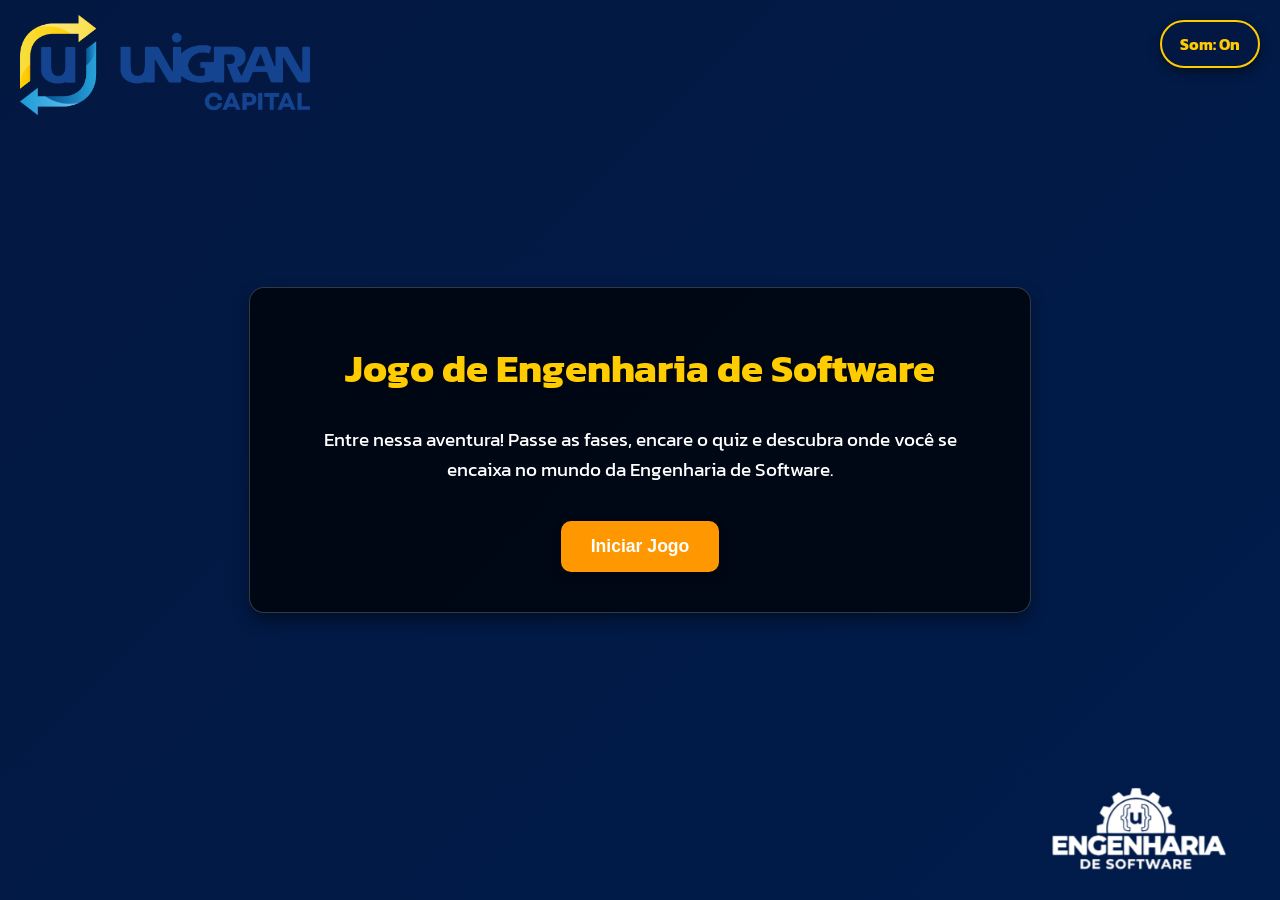
<file: index.html>
<!DOCTYPE html>
<html lang="pt-BR">
<head>
  <meta charset="UTF-8">
  <meta name="viewport" content="width=device-width, initial-scale=1.0">
  <title>Jogo de Engenharia de Software</title>
  
  <!-- Estilos e Fontes do Projeto -->
  <link rel="stylesheet" href="css/style.css">
  <link href="https://fonts.googleapis.com/css2?family=Kanit:wght@400;700&display=swap" rel="stylesheet">
</head>
<body>
  <!-- Identificação de Marcas (Logos de Canto) -->
  <img src="img/logo-capital.png" alt="Unigran Capital" class="logo-unigran">
  <img src="img/engenharia_logo.png" alt="Engenharia de Software" class="logo-engenharia">

  <!-- Tela Inicial / Card de Boas-Vindas -->
  <div class="container">
    <h1>Jogo de Engenharia de Software</h1>
    <p>Entre nessa aventura! Passe as fases, encare o quiz e descubra onde você se encaixa no mundo da Engenharia de Software.</p>
    <button id="btnIniciar" class="start-button">Iniciar Jogo</button>
  </div>

  <!-- Gerenciador de Áudio -->
  <script src="js/audio.js"></script>
  
  <!-- Script de Inicialização do Jogo e Reset de Pontuação -->
  <script>
    document.getElementById("btnIniciar").addEventListener("click", function() {
      if (typeof audioManager !== "undefined") {
        audioManager.playClickSound();
      }
      
      // Reseta os pontos de vocação acumulados no localStorage ao iniciar novo jogo
      const skills = {
        seguranca: 0, gestao: 0, ia: 0, cloud: 0, devops: 0,
        dados: 0, programacao: 0, analise_dados: 0, desenvolvimento: 0,
        qa_testing: 0, ux_ui: 0, arquitetura: 0
      };
      localStorage.setItem("skills", JSON.stringify(skills));

      // Inicia o jogo na Fase 1
      setTimeout(() => {
        window.location.href = "game.html?fase=1";
      }, 150);
    });
  </script>
</body>
</html>
</file>
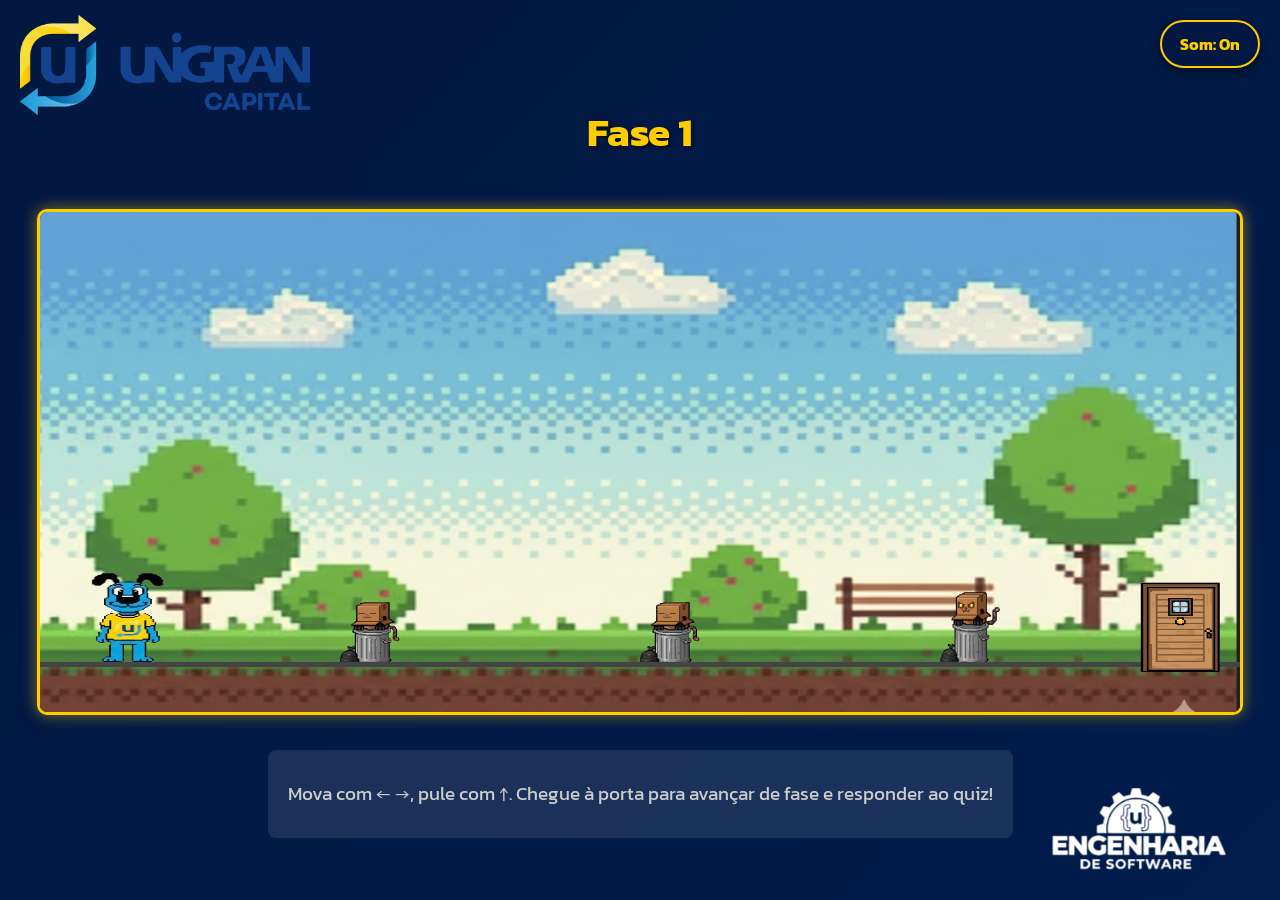
<file: game.html>
<!DOCTYPE html>
<html lang="pt-BR">
<head>
    <meta charset="UTF-8">
    <meta name="viewport" content="width=device-width, initial-scale=1.0">
    <title>Jogo Eng. Software</title>
    
    <!-- Estilos Globais -->
    <link rel="stylesheet" href="css/style.css">
    <link href="https://fonts.googleapis.com/css2?family=Kanit:wght@400;700&display=swap" rel="stylesheet">
</head>
<body>
    <!-- Logos Institucionais Fixas -->
    <img src="img/logo-capital.png" alt="Unigran Capital" class="logo-unigran">
    <img src="img/engenharia_logo.png" alt="Engenharia de Software" class="logo-engenharia">

    <!-- Container da Área de Jogo Canvas 2D -->
    <div class="game-area">
        <h1 id="faseTitulo">Fase 1</h1>
        <canvas id="gameCanvas"></canvas>
        <div class="game-info">
          <p>Mova com ← →, pule com ↑. Chegue à porta para avançar de fase e responder ao quiz!</p>
        </div>
    </div>
    
    <!-- Leitura da Fase Atual da URL -->
    <script>
        const urlParams = new URLSearchParams(window.location.search);
        const currentLevel = parseInt(urlParams.get("fase")) || 1;
        document.getElementById("faseTitulo").innerText = `Fase ${currentLevel}`;
        document.title = `Fase ${currentLevel} - Jogo Eng. Software`;
    </script>
    
    <!-- Scripts de Lógica de Áudio e Motor do Jogo -->
    <script src="js/audio.js"></script>
    <script src="js/game.js"></script>
</body>
</html>
</file>
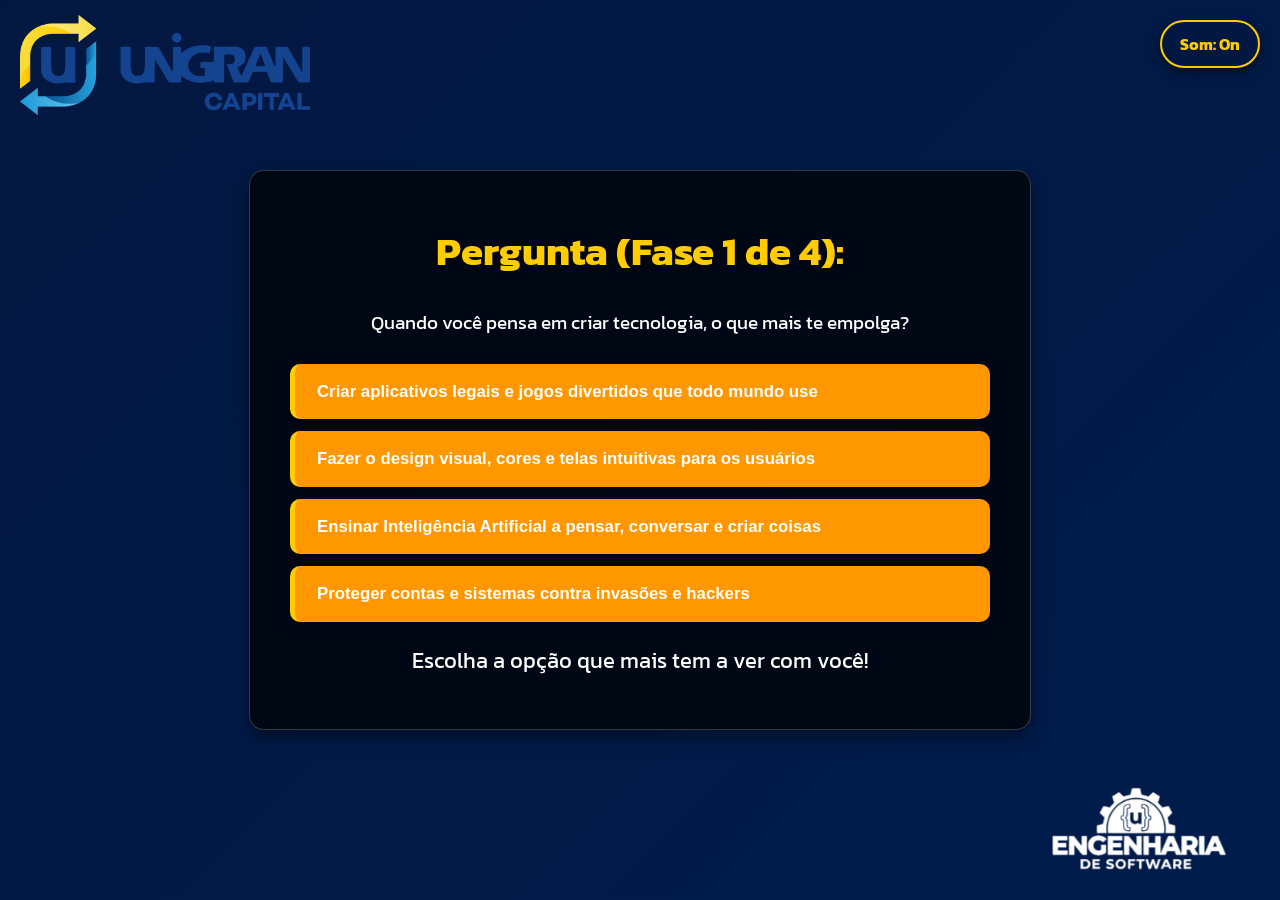
<file: quiz.html>
<!DOCTYPE html>
<html lang="pt-BR">
<head>
  <meta charset="UTF-8">
  <meta name="viewport" content="width=device-width, initial-scale=1.0">
  <title>Quiz da Engenharia</title>
  
  <!-- Estilos Globais -->
  <link rel="stylesheet" href="css/style.css">
  <link href="https://fonts.googleapis.com/css2?family=Kanit:wght@400;700&display=swap" rel="stylesheet">
</head>
<body>
  <!-- Logos Institucionais Fixas -->
  <img src="img/logo-capital.png" alt="Unigran Capital" class="logo-unigran">
  <img src="img/engenharia_logo.png" alt="Engenharia de Software" class="logo-engenharia">

  <!-- Container Interativo do Quiz Vocacional -->
  <div class="quiz-container">
    <h1 id="quizTitulo">Pergunta:</h1>
    <p id="quizTexto" class="quiz-question"></p>
    <div id="quizOpcoes"></div>
    <p id="contador">Escolha a opção que mais tem a ver com você!</p>
  </div>

  <!-- Scripts de Lógica de Áudio e Perguntas do Quiz -->
  <script src="js/audio.js"></script>
  <script src="js/quiz.js"></script>
</body>
</html>
</file>
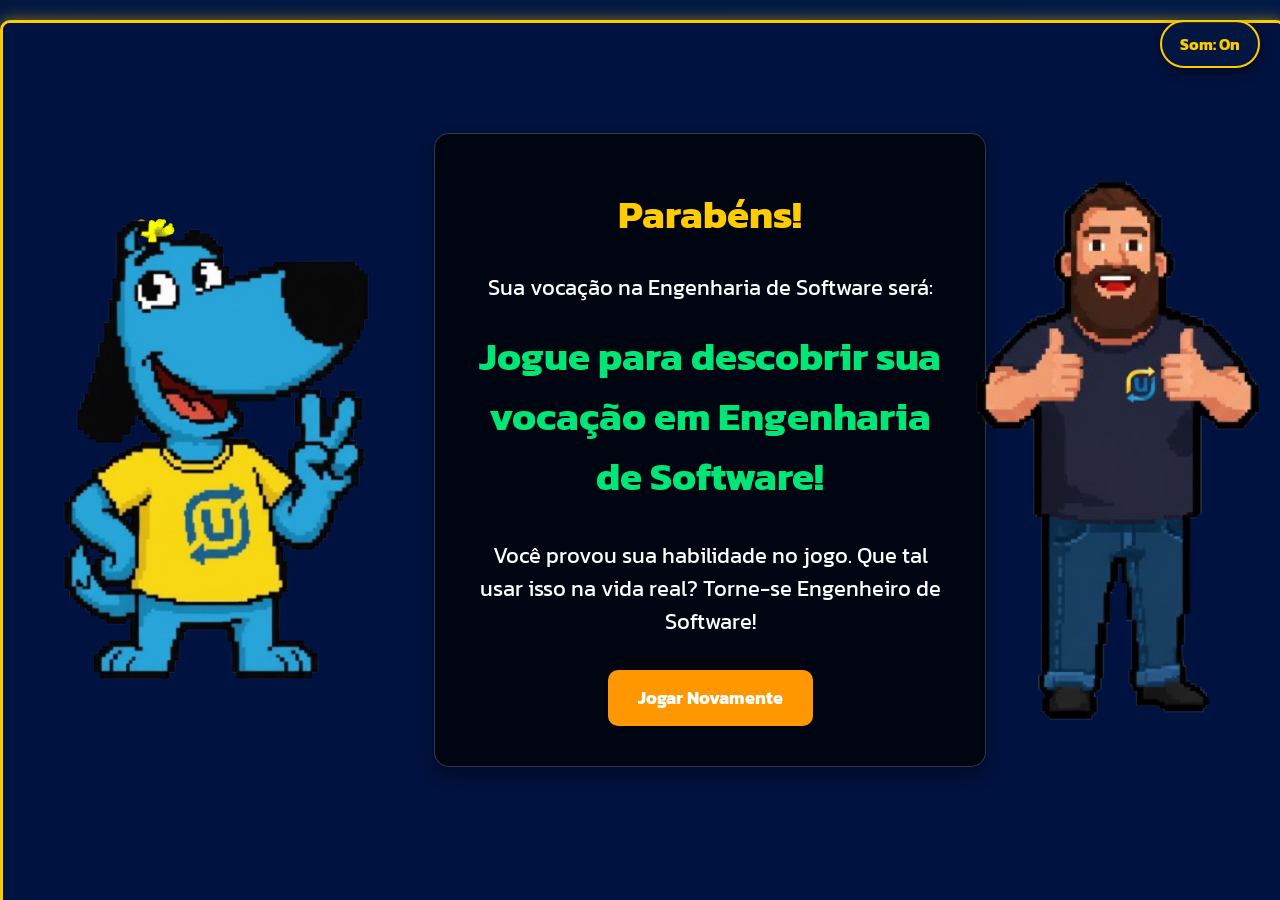
<file: resultado.html>
<!DOCTYPE html>
<html lang="pt-BR">
<head>
  <meta charset="UTF-8">
  <meta name="viewport" content="width=device-width, initial-scale=1.0">
  <title>Resultado Final - Jogo Eng. Software</title>
  
  <!-- Estilos Globais -->
  <link rel="stylesheet" href="css/style.css">
  <link href="https://fonts.googleapis.com/css2?family=Kanit:wght@400;700&display=swap" rel="stylesheet">
</head>
<body>
  <!-- Canvas de Animação de Fogos de Artifício (Fundo) -->
  <canvas id="fireworksCanvas"></canvas>

  <!-- Container Principal da Tela de Resultado -->
  <div class="resultado-container">
    <!-- Imagem Lateral Esquerda -->
    <div class="side-col">
      <img src="img/left.png" alt="Ilustração Estudante" class="side-image">
    </div>

    <!-- Card Central de Resultado Vocacional -->
    <div class="resultado-card">
      <div class="resultado">
          <h1>Parabéns!</h1>
          <p>Sua vocação na Engenharia de Software será:</p>
          <h2 id="vocacaoResultado">...</h2>
          <p>Você provou sua habilidade no jogo. Que tal usar isso na vida real? Torne-se Engenheiro de Software!</p>
          <a href="index.html" class="restart-button">Jogar Novamente</a>
      </div>
    </div>

    <!-- Imagem Lateral Direita -->
    <div class="side-col">
      <img src="img/right.png" alt="Ilustração Estudante" class="side-image">
    </div>
  </div>

  <!-- Scripts de Áudio, Animação de Fogos e Cálculo de Resultado -->
  <script src="js/audio.js"></script>
  <script src="js/fireworks.js"></script>
  <script src="js/resultado.js"></script>
</body>
</html>
</file>
<file: css/style.css>
@import url('https://fonts.googleapis.com/css2?family=Kanit:wght@400;700&display=swap');

/* Estilos Globais */
body {
    font-family: 'Kanit', sans-serif;
    background: linear-gradient(135deg, #031841, #001c4b);
    color: white;
    text-align: center;
    margin: 0;
    padding: 0;
    display: flex;
    justify-content: center;
    align-items: center;
    min-height: 100vh;
    flex-direction: column;
    font-size: 22px;
}

h1 {
    margin-top: 20px;
    font-size: 2.5rem;
    text-shadow: 2px 2px 4px rgba(0, 0, 0, 0.5);
    color: #ffcc00;
}

/* Logos Fixas */
.logo-unigran {
    position: fixed;
    top: 15px;
    left: 20px;
    height: 100px;
    width: auto;
    z-index: 10;
}

.logo-engenharia {
    position: fixed;
    bottom: 15px;
    right: 20px;
    height: 100px;
    width: auto;
    z-index: 10;
}

/* Cards Principais */
.container,
.resultado,
.quiz-container {
    background: rgba(0, 0, 0, 0.7);
    padding: 30px 40px;
    margin: 20px auto;
    border-radius: 15px;
    width: 90%;
    max-width: 700px;
    box-shadow: 0 8px 16px rgba(0, 0, 0, 0.4);
    border: 1px solid rgba(255, 255, 255, 0.2);
}

.container p,
.quiz-question {
    font-size: 1.2rem;
    line-height: 1.6;
    margin-bottom: 25px;
}

/* Botões */
.start-button,
.quiz-button,
.restart-button {
    background: #ff9800;
    color: white;
    border: none;
    padding: 15px 30px;
    font-size: 1.1rem;
    font-weight: bold;
    margin: 10px;
    border-radius: 10px;
    cursor: pointer;
    transition: all 0.3s ease;
    text-decoration: none;
    display: inline-block;
    box-shadow: 0 4px 8px rgba(0, 0, 0, 0.3);
}

.start-button:hover,
.quiz-button:hover,
.restart-button:hover {
    background: #e68900;
    transform: translateY(-3px) scale(1.02);
    box-shadow: 0 6px 12px rgba(0, 0, 0, 0.4);
}

/* Opções do Quiz */
#quizOpcoes {
    display: flex;
    flex-direction: column;
    gap: 12px;
    margin: 20px 0;
}

#quizOpcoes .quiz-button {
    display: block;
    width: 100%;
    text-align: left;
    margin: 0;
    box-sizing: border-box;
    padding: 16px 22px;
    font-size: 1.05rem;
    line-height: 1.4;
    border-left: 5px solid #ffcc00;
}

/* Canvas do Jogo */
canvas {
    background: #1a1a1a;
    display: block;
    margin: 20px auto;
    border: 3px solid #ffcc00;
    border-radius: 10px;
    box-shadow: 0 0 15px rgba(255, 204, 0, 0.5);
}

.game-area {
    display: flex;
    flex-direction: column;
    align-items: center;
    margin-top: 20px;
}

.game-info {
    background: rgba(255, 255, 255, 0.1);
    padding: 10px 20px;
    border-radius: 8px;
    margin-top: 15px;
    font-size: 1.2rem;
    color: #ccc;
}

/* Tela de Resultado */
.resultado h2 {
    font-size: 2.5rem;
    color: #00e676;
    margin-top: 20px;
    text-shadow: 1px 1px 3px rgba(0, 0, 0, 0.5);
}

.resultado-container {
    display: flex;
    justify-content: center;
    align-items: center;
    gap: 20px;
    padding: 20px;
    height: 100vh;
    box-sizing: border-box;
    position: relative;
    z-index: 1;
}

.side-col {
    display: flex;
    justify-content: center;
    align-items: center;
}

.side-image {
    height: 60vh;
    width: auto;
}

.resultado {
    max-width: 500px;
}

#fireworksCanvas {
    position: fixed;
    top: 0;
    left: 0;
    width: 100%;
    height: 100%;
    z-index: 0;
    pointer-events: none;
}

/* Botão de Som */
.mute-button {
    position: fixed;
    top: 20px;
    right: 20px;
    z-index: 1000;
    background: rgba(3, 24, 65, 0.85);
    color: #ffcc00;
    border: 2px solid #ffcc00;
    padding: 10px 18px;
    font-size: 1rem;
    font-family: 'Kanit', sans-serif;
    font-weight: bold;
    border-radius: 25px;
    cursor: pointer;
    box-shadow: 0 4px 12px rgba(0, 0, 0, 0.5);
    transition: all 0.3s ease;
    outline: none;
}

.mute-button:hover {
    background: #ffcc00;
    color: #031841;
    transform: translateY(-2px) scale(1.05);
    box-shadow: 0 6px 16px rgba(255, 204, 0, 0.4);
}

/* Responsividade */
@media (max-width: 768px) {
    h1 {
        font-size: 2rem;
    }

    .container,
    .resultado,
    .quiz-container {
        width: 95%;
        padding: 20px;
    }

    .start-button,
    .quiz-button,
    .restart-button {
        padding: 12px 25px;
        font-size: 1rem;
    }

    canvas {
        width: 100%;
        height: auto;
    }

    .resultado-container {
        flex-direction: column;
        gap: 15px;
    }

    .side-image {
        height: 40vh;
    }
}

@media (max-width: 480px) {
    h1 {
        font-size: 1.8rem;
    }

    .container p,
    .quiz-question {
        font-size: 1rem;
    }

    .resultado h2 {
        font-size: 2rem;
    }
}
</file>
